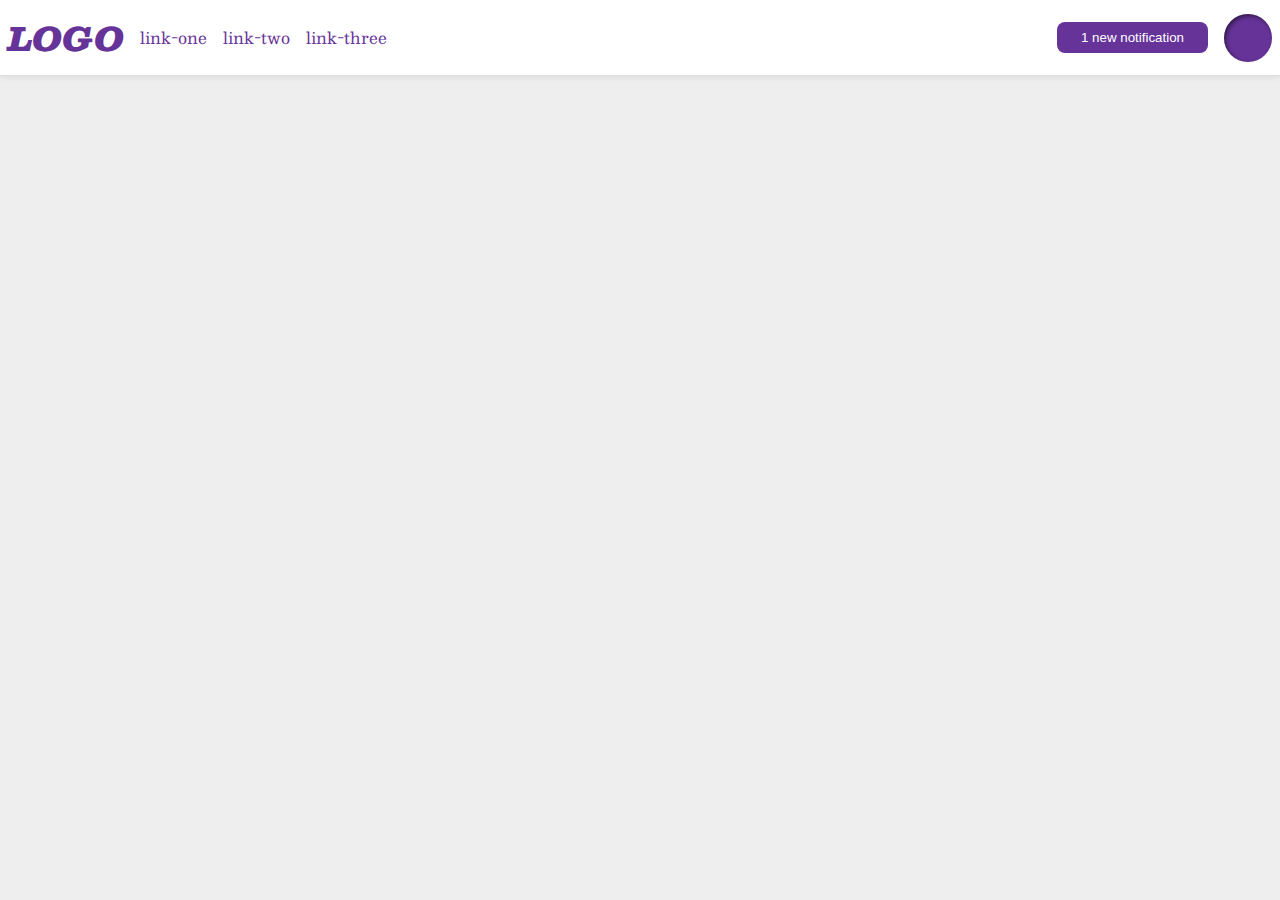
<file: flex/03-flex-header-2/index.html>
<!DOCTYPE html>
<html lang="en">
  <head>
    <meta charset="UTF-8">
    <meta http-equiv="X-UA-Compatible" content="IE=edge">
    <meta name="viewport" content="width=device-width, initial-scale=1.0">
    <title>Flex Header 2</title>
    <link rel="stylesheet" href="style.css">
  </head>
  <body>
    <div class="header">
      <div class="logo">
        LOGO
      </div>
      <ul class="links">
        <li><a href="https://google.com">link-one</a></li>
        <li><a href="https://google.com">link-two</a></li>
        <li><a href="https://google.com">link-three</a></li>
      </ul>
      <div class="noti-and-profile">
        <button class="notifications">
        1 new notification
      </button>
      <div class="profile-image"></div>
      </div>
    </div>
  </body>
</html>
</file>
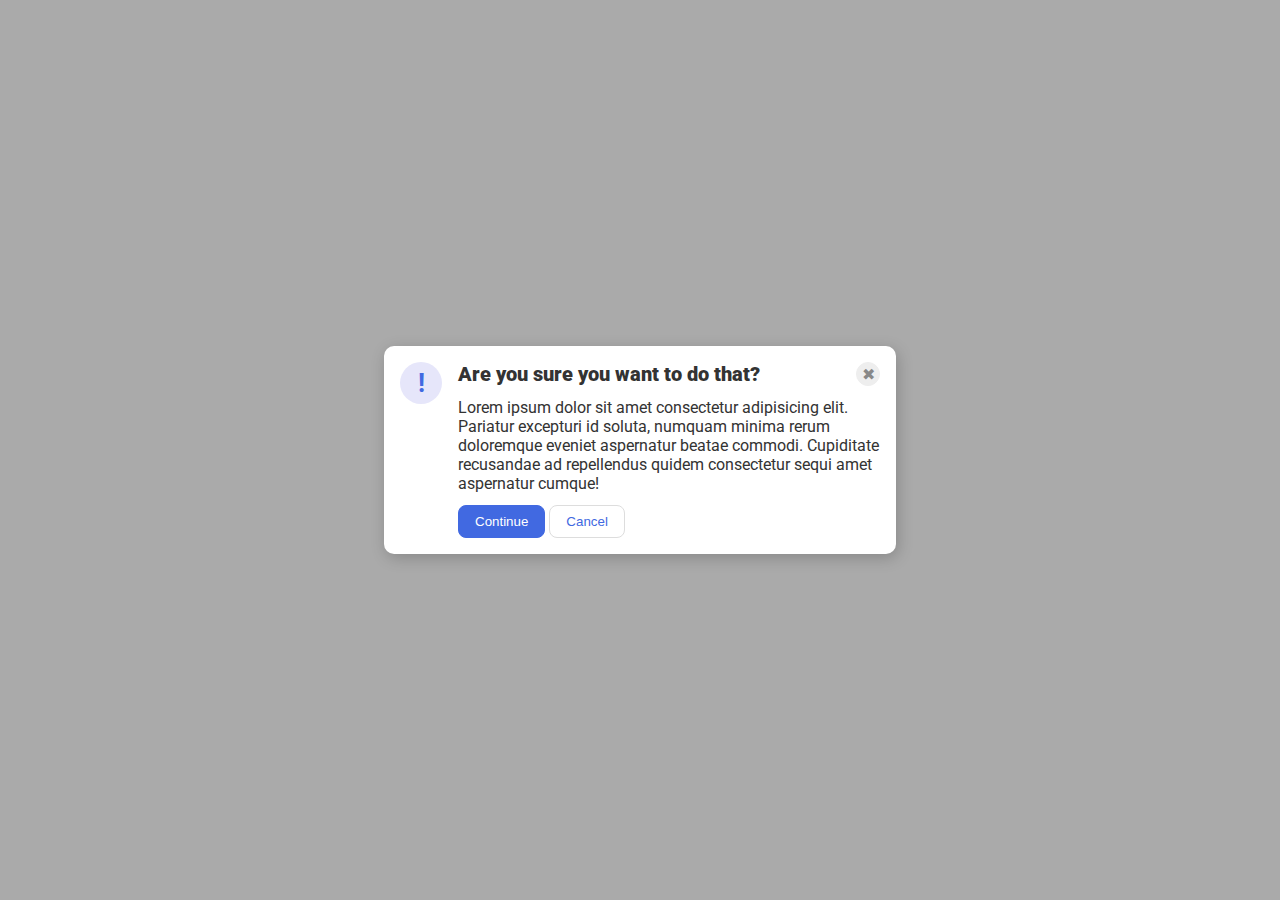
<file: flex/05-flex-modal/index.html>
<!DOCTYPE html>
<html lang="en">

<head>
  <meta charset="UTF-8">
  <meta http-equiv="X-UA-Compatible" content="IE=edge">
  <meta name="viewport" content="width=device-width, initial-scale=1.0">
  <link rel="stylesheet" href="style.css">
  <title>Modal</title>
</head>

<body>
  <div class="modal">
    <div class="icon">!</div>
    <div class="info">
      <div class="top">
        <div class="header">Are you sure you want to do that?</div>
        <button class="close-button">✖</button>
      </div>
      <div class="text">Lorem ipsum dolor sit amet consectetur adipisicing elit. Pariatur excepturi id soluta, numquam
        minima rerum doloremque eveniet aspernatur beatae commodi. Cupiditate recusandae ad repellendus quidem
        consectetur sequi amet aspernatur cumque!</div>
      <div class="buttons">
        <button class="continue">Continue</button>
        <button class="cancel">Cancel</button>
      </div>

    </div>

  </div>
</body>

</html>
</file>
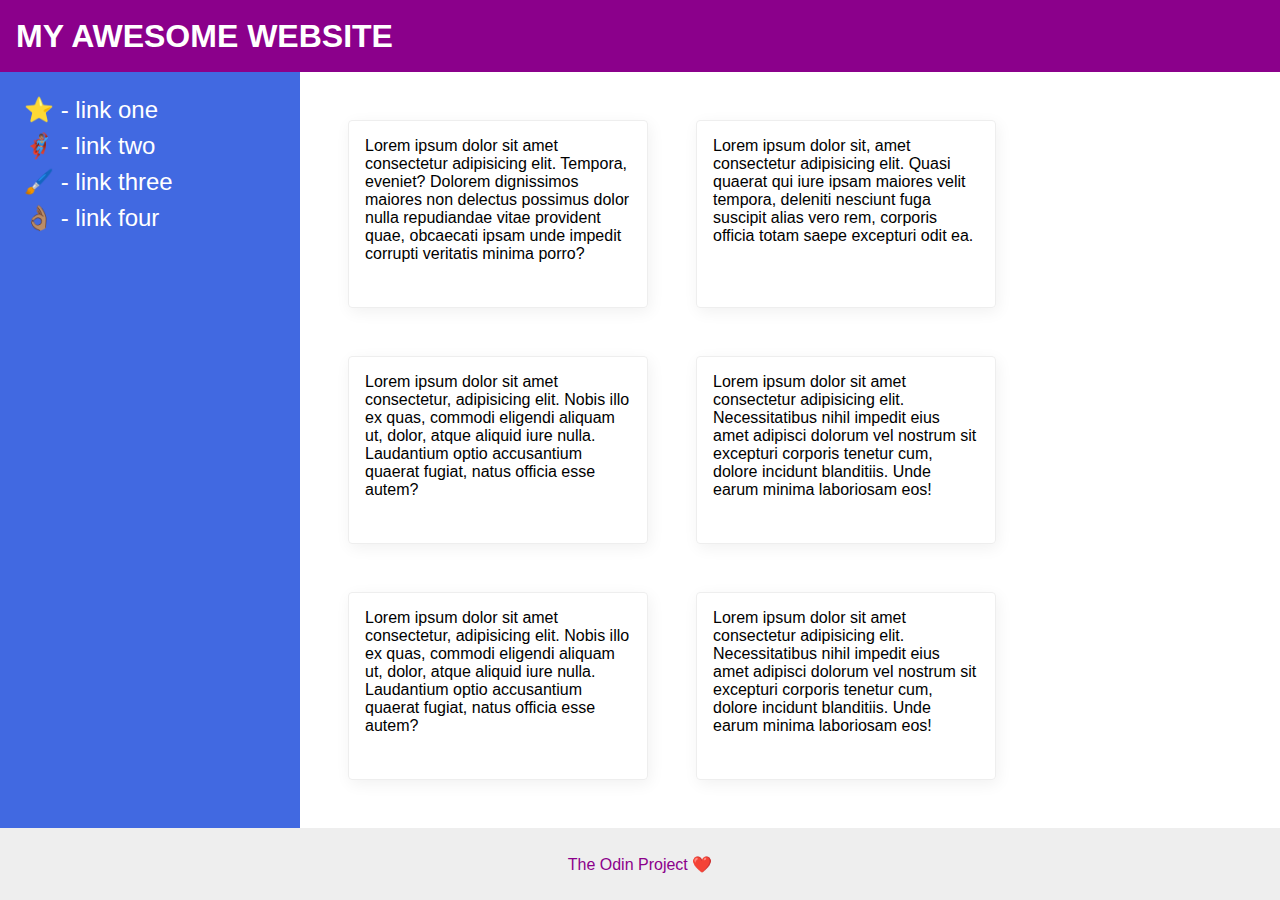
<file: flex/07-flex-layout-2/index.html>
<!DOCTYPE html>
<html lang="en">

<head>
  <meta charset="UTF-8">
  <meta http-equiv="X-UA-Compatible" content="IE=edge">
  <meta name="viewport" content="width=device-width, initial-scale=1.0">
  <title>The Holy Grail</title>
  <link rel="stylesheet" href="style.css">
</head>

<body>

  <div class="header">
    MY AWESOME WEBSITE
  </div>

  <div class="main-conteiner">

    <div class="sidebar">
      <ul>
        <li><a href="#">⭐ - link one</a></li>
        <li><a href="#">🦸🏽‍♂️ - link two</a></li>
        <li><a href="#">🖌️ - link three</a></li>
        <li><a href="#">👌🏽 - link four</a></li>
      </ul>
    </div>

    <div class="content">
      <div class="card">
        Lorem ipsum dolor sit amet consectetur adipisicing elit. Tempora, eveniet? Dolorem dignissimos
        maiores non delectus possimus dolor nulla repudiandae vitae provident quae, obcaecati ipsam unde impedit
        corrupti veritatis minima porro?</div>
      <div class="card">
        Lorem ipsum dolor sit, amet consectetur adipisicing elit. Quasi quaerat qui iure ipsam maiores
        velit tempora, deleniti nesciunt fuga suscipit alias vero rem, corporis officia totam saepe excepturi odit ea.
      </div>
      <div class="card">
        Lorem ipsum dolor sit amet consectetur, adipisicing elit. Nobis illo ex quas, commodi eligendi
        aliquam ut, dolor, atque aliquid iure nulla. Laudantium optio accusantium quaerat fugiat, natus officia esse
        autem?</div>
      <div class="card">
        Lorem ipsum dolor sit amet consectetur adipisicing elit. Necessitatibus nihil impedit eius amet
        adipisci dolorum vel nostrum sit excepturi corporis tenetur cum, dolore incidunt blanditiis. Unde earum minima
        laboriosam eos!</div>
      <div class="card">
        Lorem ipsum dolor sit amet consectetur, adipisicing elit. Nobis illo ex quas, commodi eligendi
        aliquam ut, dolor, atque aliquid iure nulla. Laudantium optio accusantium quaerat fugiat, natus officia esse
        autem?</div>
      <div class="card">
        Lorem ipsum dolor sit amet consectetur adipisicing elit. Necessitatibus nihil impedit eius amet
        adipisci dolorum vel nostrum sit excepturi corporis tenetur cum, dolore incidunt blanditiis. Unde earum minima
        laboriosam eos!</div>
    </div>
  </div>

  <div class="footer">
    The Odin Project ❤️
  </div>

</body>

</html>
</file>
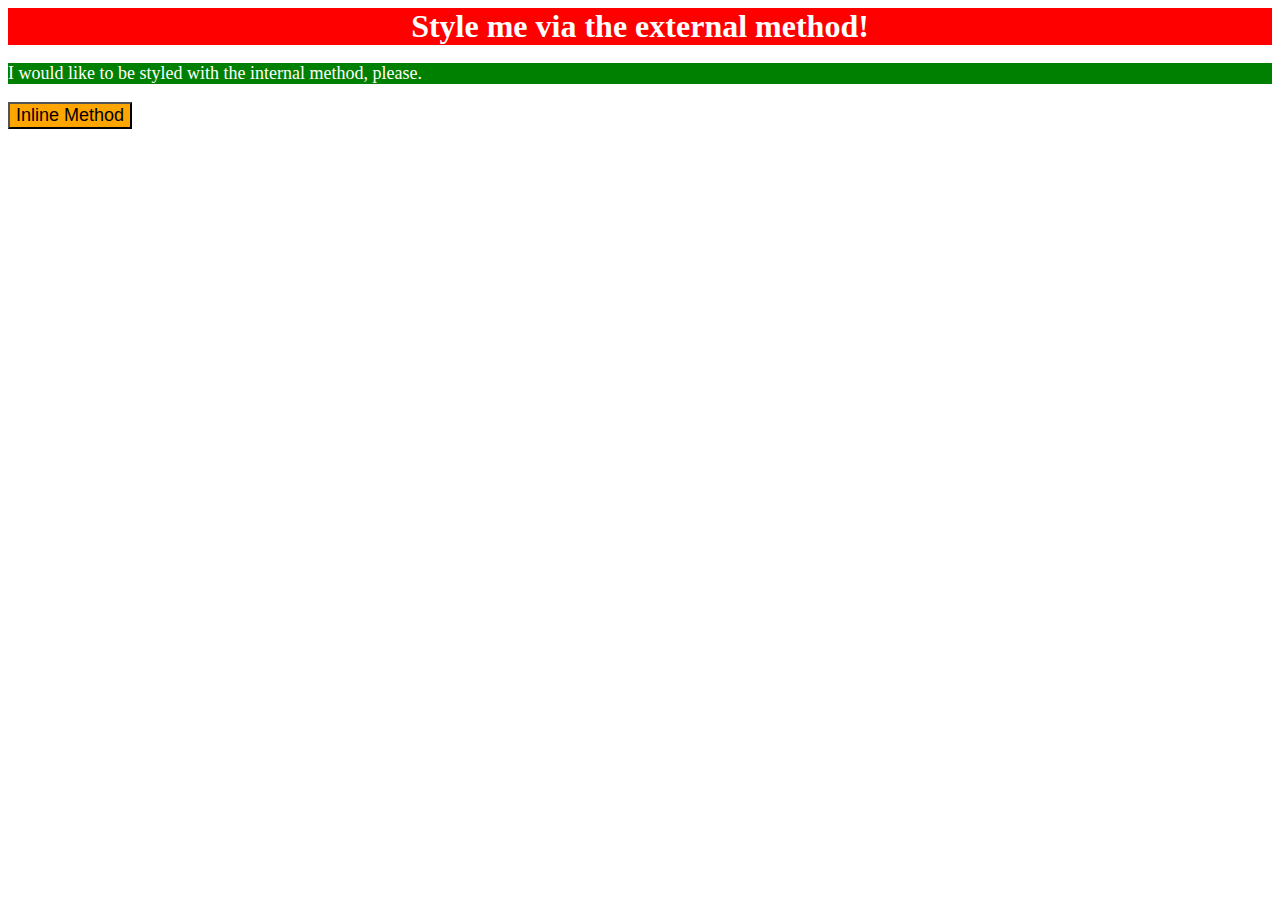
<file: foundations/01-css-methods/index.html>
<!DOCTYPE html>
<html lang="en">

<head>
  <meta charset="UTF-8">
  <meta http-equiv="X-UA-Compatible" content="IE=edge">
  <link rel="stylesheet" href="styles.css">
  <meta name="viewport" content="width=device-width, initial-scale=1.0">
  <title>Methods for Adding CSS</title>
  <style>
    p {
      background-color: green;
      color: white;
      font-size: 18px;
    }
  </style>
</head>

<body>
  <div>Style me via the external method!</div>
  <p>I would like to be styled with the internal method, please.</p>
  <button style="background-color: orange; font-size: 18px;">Inline Method</button>
</body>

</html>
</file>
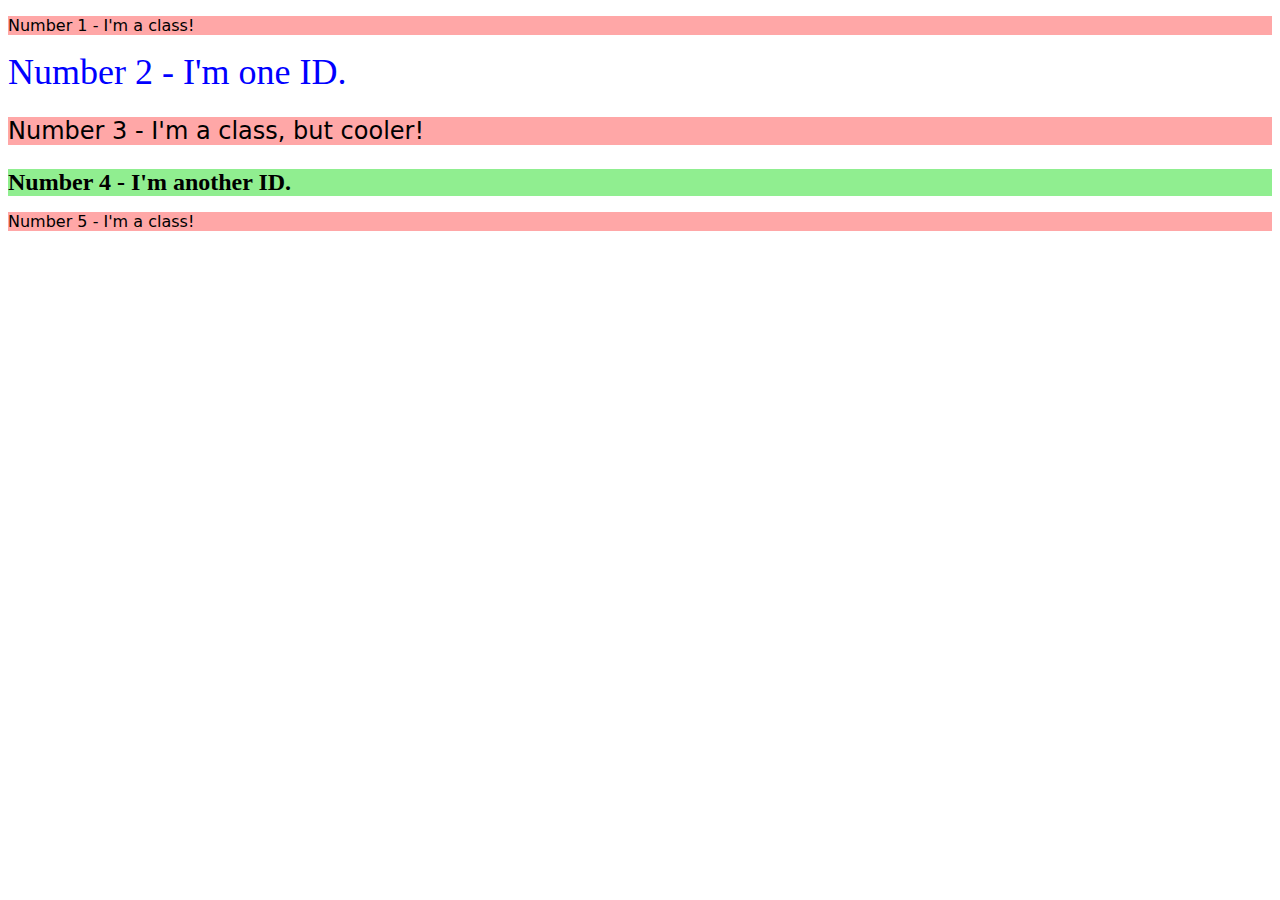
<file: foundations/02-class-id-selectors/index.html>
<!DOCTYPE html>
<html lang="en">
  <head>
    <meta charset="UTF-8">
    <meta http-equiv="X-UA-Compatible" content="IE=edge">
    <meta name="viewport" content="width=device-width, initial-scale=1.0">
    <title>Class and ID Selectors</title>
    <link rel="stylesheet" href="style.css">
  </head>
  <body>
    <p class="red">Number 1 - I'm a class!</p>
    <div id="second">Number 2 - I'm one ID.</div>
    <p class="red" id="third">Number 3 - I'm a class, but cooler!</p>
    <div id="fourth">Number 4 - I'm another ID.</div>
    <p class="red">Number 5 - I'm a class!</p>
  </body>
</html>
</file>
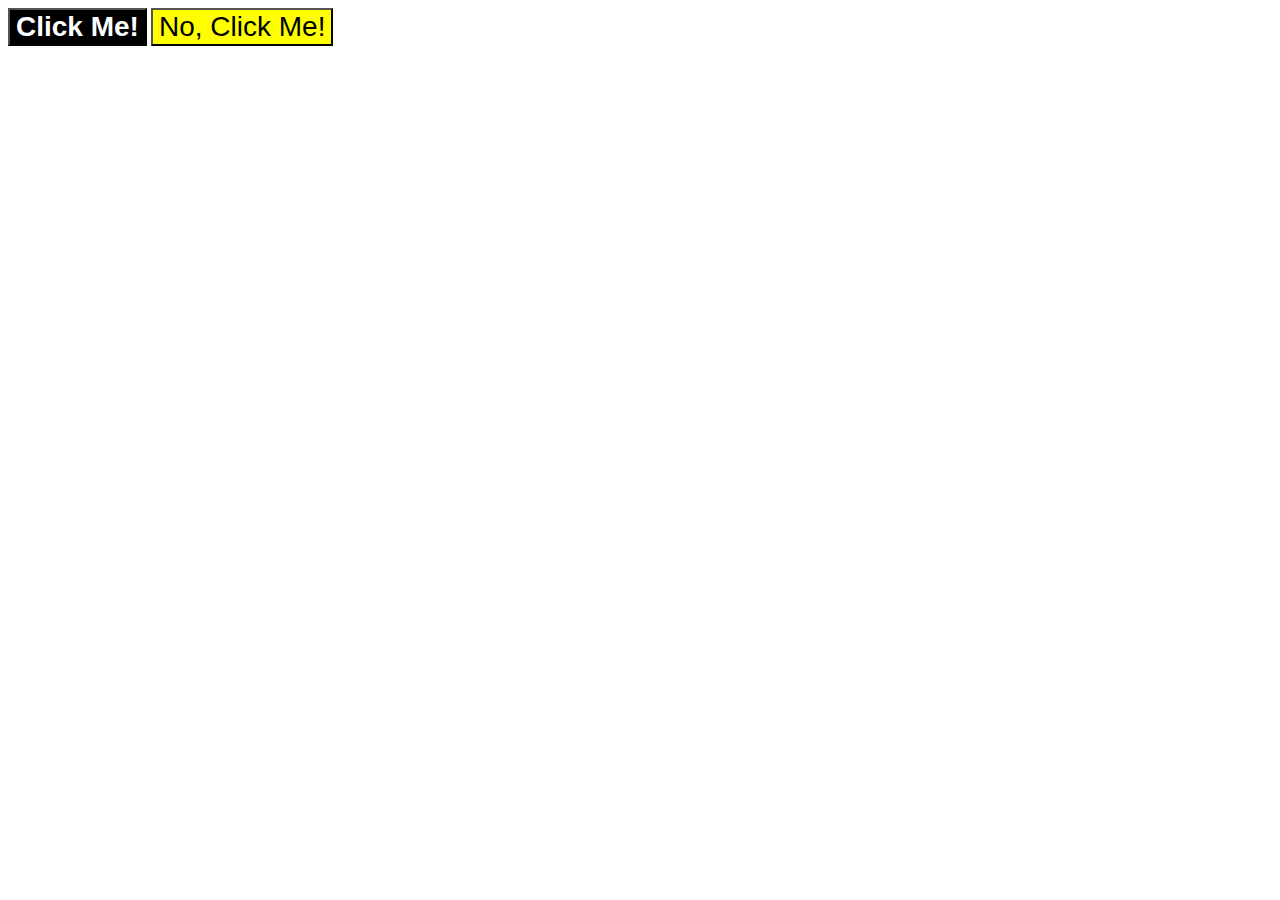
<file: foundations/03-grouping-selectors/index.html>
<!DOCTYPE html>
<html lang="en">
  <head>
    <meta charset="UTF-8">
    <meta http-equiv="X-UA-Compatible" content="IE=edge">
    <meta name="viewport" content="width=device-width, initial-scale=1.0">
    <title>Grouping Selectors</title>
    <link rel="stylesheet" href="style.css">
  </head>
  <body>
    <button class="black-bg">Click Me!</button>
    <button class="yellow-bg">No, Click Me!</button>
  </body>
</html>
</file>
<file: flex/03-flex-header-2/style.css>
/* this is some magical font-importing.  
you'll learn about it later. */
@import url('https://fonts.googleapis.com/css2?family=Besley:ital,wght@0,400;1,900&display=swap');

body {
  margin: 0;
  background: #eee;
  font-family: Besley, serif;
}

.header {
  background: white;
  border-bottom: 1px solid #ddd;
  box-shadow: 0 0 8px rgba(0,0,0,.1);
  display: flex;
  justify-content: flex-start;
  align-items: center;
  padding: 8px;
}

.profile-image {
  background: rebeccapurple;
  box-shadow: inset 2px 2px 4px rgba(0,0,0,.5);
  border-radius: 50%;
  width: 48px;
  height: 48px;
}

.logo {
  color: rebeccapurple;
  font-size: 32px;
  font-weight: 900;
  font-style: italic;
  display: flex;
  align-items: center;
}

button {
  border: none;
  border-radius: 8px;
  background: rebeccapurple;
  color: white;
  padding: 8px 24px;
}

a {
  /* this removes the line under our links */
  text-decoration: none;
  color: rebeccapurple;
}

ul {
  list-style-type: none;
  display: flex;
  justify-content: space-evenly;
  padding-left: 16px;
  gap: 16px;
}

.noti-and-profile {
  display: flex;
  margin-left: auto;
  align-items: center;
  gap: 16px;
}
</file>
<file: flex/05-flex-modal/style.css>
@import url('https://fonts.googleapis.com/css2?family=Roboto:wght@400;700&display=swap');

html, body {
  height: 100%;
}

body {
  font-family: Roboto, sans-serif;
  margin: 0;
  background: #aaa;
  color: #333;
  /* I'll give you this one for free lol */
  display: flex;
  align-items: center;
  justify-content: center;
}

.modal {
  background: white;
  width: 480px;
  border-radius: 10px;
  box-shadow: 2px 4px 16px rgba(0,0,0,.2);
}

.icon {
  color: royalblue;
  font-size: 26px;
  font-weight: 700;
  background: lavender;
  width: 42px;
  height: 42px;
  border-radius: 50%;
  display: flex;
  align-items: center;
  justify-content: center;
}

.close-button {
  background: #eee;
  border-radius: 50%;
  color: #888;
  font-weight: 400;
  font-size: 16px;
  height: 24px;
  width: 24px;
  display: flex;
  align-items: center;
  justify-content: center;
  border: 1px solid #eee;
  padding: 0;
}

button {
  cursor: pointer;
  padding: 8px 16px;
  border-radius: 8px;
}

button.continue {
  background: royalblue;
  border: 1px solid royalblue;
  color: white;
}

button.cancel {
  background: white;
  border: 1px solid #ddd;
  color: royalblue;
}

.modal {
  display: flex;
  padding: 16px;
}

.icon {
  flex-shrink: 0 ;
  margin-right: 16px;
}

.info {
  display: flex;
  gap: 12px;
  flex-direction: column;
  justify-content: stretch;
}

.header {
  margin-right: auto;
}

.top {
  display: flex;
  align-items: center;
}

.header {
  font-weight:900;
  font-size: 20px;
}
</file>
<file: flex/07-flex-layout-2/style.css>
* {
  padding: 0;
  margin: 0;
  box-sizing: border-box;
}

body {
  font-family: -apple-system, BlinkMacSystemFont, 'Segoe UI', Roboto, Oxygen, Ubuntu, Cantarell, 'Open Sans', 'Helvetica Neue', sans-serif;
  margin: 0;
  min-height: 100vh;
}

.header {
  display: flex;
  justify-content: flex-start;
  align-items: center;
  height: 72px;
  font-size: 32px;
  font-weight: 900;
  padding-left: 16px;
  background: darkmagenta;
  color: white;
}

.footer {
  display: flex;
  justify-content: center;
  align-items: center;
  height: 72px;
  background: #eee;
  color: darkmagenta;
}

.sidebar {
  flex-shrink: 0;
  width: 300px;
  background: royalblue;
  box-sizing: border-box;
  padding: 16px;
}

.card {
  border: 1px solid #eee;
  box-shadow: 2px 4px 16px rgba(0,0,0,.06);
  border-radius: 4px;
}

body {
  display: flex;
  flex-direction: column;
}

.main-conteiner {
  flex: 1 1 auto;
  display: flex;
}

li a {
  text-decoration: none;
  color: white;
}

ul {
  font-size: 24px;
  padding: 8px;
  display: flex;
  flex-direction: column;
  justify-content: flex-start;
  gap: 8px;
  list-style-type: none;
}

.content {
  flex-direction: row;
  gap: 48px;
  padding: 48px;
  display: flex;
  flex-wrap: wrap;
}

.card {
  padding: 16px;
  width: 300px;
}
</file>
<file: foundations/01-css-methods/styles.css>
div {
  background-color: red;
  color: white;
  font-size: 32px;
  text-align: center;
  font-weight: bold;
}
</file>
<file: foundations/02-class-id-selectors/style.css>
.red {
  background-color: #ffa7a7;
  font-family: Verdana, 'DejaVu Sans', sans-serif;
}

div#second {
  color: blue;
  font-size: 36px;
}

p#third {
  font-size: 24px;
}

div#fourth {
  background-color: lightgreen;
  font-size: 24px;
  font-weight: bold;
}
</file>
<file: foundations/03-grouping-selectors/style.css>
.black-bg, .yellow-bg {
  font-size: 28px;
  font-family: Helvetica, 'Times New Roman', sans-serif;
}

.black-bg {
  background-color: black;
  color: white;
  font-weight: bold;
}

.yellow-bg {
  background-color: yellow;
}
</file>
